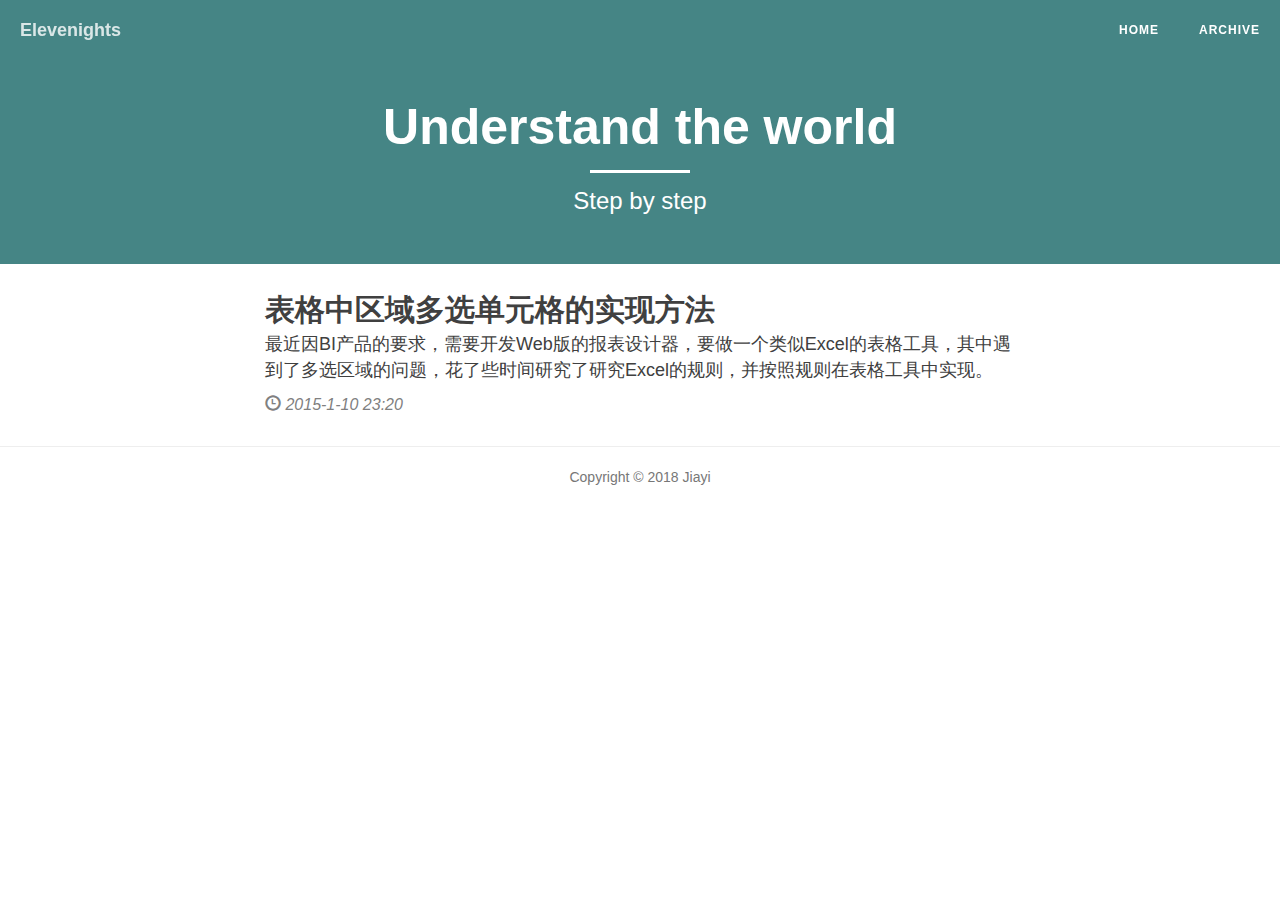
<file: index.html>
<!DOCTYPE html>
<html lang="en">

<head>

    <meta charset="utf-8">
    <meta http-equiv="X-UA-Compatible" content="IE=edge">
    <meta name="viewport" content="width=device-width, initial-scale=1">
    <meta name="description" content="JiaYi's Blog">
    <meta name="author" content="JiaYi">

    <title>Elevenights</title>

    <!-- Bootstrap Core CSS -->
    <link href="styles/bootstrap.min.css" rel="stylesheet">

    <!-- Custom CSS -->
    <link href="styles/custom.css" rel="stylesheet">

    <!-- HTML5 Shim and Respond.js IE8 support of HTML5 elements and media queries -->
    <!-- WARNING: Respond.js doesn't work if you view the page via file:// -->
    <!--[if lt IE 9]>
        <script src="https://oss.maxcdn.com/libs/html5shiv/3.7.0/html5shiv.js"></script>
        <script src="https://oss.maxcdn.com/libs/respond.js/1.4.2/respond.min.js"></script>
    <![endif]-->

</head>

<body>

    <!-- Navigation -->
    <nav class="navbar navbar-default navbar-custom navbar-fixed-top">
        <div class="container-fluid">
            <!-- Brand and toggle get grouped for better mobile display -->
            <div class="navbar-header page-scroll">
                <button type="button" class="navbar-toggle" id="collapse">
                    <span class="sr-only">Toggle navigation</span>
                    <span class="icon-bar"></span>
                    <span class="icon-bar"></span>
                    <span class="icon-bar"></span>
                </button>
                <a class="navbar-brand" href="/">Elevenights</a>
            </div>

            <!-- Collect the nav links, forms, and other content for toggling -->
            <div class="collapse navbar-collapse" id="navbar-collapse">
                <ul class="nav navbar-nav navbar-right">
                    <li>
                        <a href="/">Home</a>
                    </li>
                    <li>
                        <a href="/">Archive</a>
                    </li>
                </ul>
            </div>
            <!-- /.navbar-collapse -->
        </div>
        <!-- /.container -->
    </nav>

    <!-- Page Header -->
    <!-- Set your background image for this header on the line below. -->
    <header class="intro-header">
        <div class="container">
            <div class="row">
                <div class="col-lg-8 col-lg-offset-2 col-md-10 col-md-offset-1">
                    <div class="site-heading">
                        <h1>Understand the world</h1>
                        <hr class="small">
                        <span class="subheading">Step by step</span>
                    </div>
                </div>
            </div>
        </div>
    </header>

    <!-- Main Content -->
    <div class="container">
        <div class="row">
            <div class="col-lg-8 col-lg-offset-2 col-md-10 col-md-offset-1">
                <div class="post-preview">
                    <a href="/post/table-range-select">
                        <span class="post-title">
                            表格中区域多选单元格的实现方法
                        </span>
					</a>	
					<p class="post-subtitle">
						最近因BI产品的要求，需要开发Web版的报表设计器，要做一个类似Excel的表格工具，其中遇到了多选区域的问题，花了些时间研究了研究Excel的规则，并按照规则在表格工具中实现。
					</p>
                    <p class="post-meta"><span class="glyphicon glyphicon-time"></span> 2015-1-10 23:20</p>
                </div>
                <!--<ul class="pager">
                    <li class="next">
                        <a href="#">更多 &rarr;</a>
                    </li>
                </ul>-->
            </div>
        </div>
    </div>

    <hr>

    <!-- Footer -->
    <footer>
        <div class="container">
            <div class="row">
                <div class="col-lg-8 col-lg-offset-2 col-md-10 col-md-offset-1">
                    <p class="copyright text-muted">Copyright &copy; 2018 Jiayi </p>
                </div>
            </div>
        </div>
    </footer>
	
	<script src="scripts/toggle.js"></script>
</body>
</html>
</file>
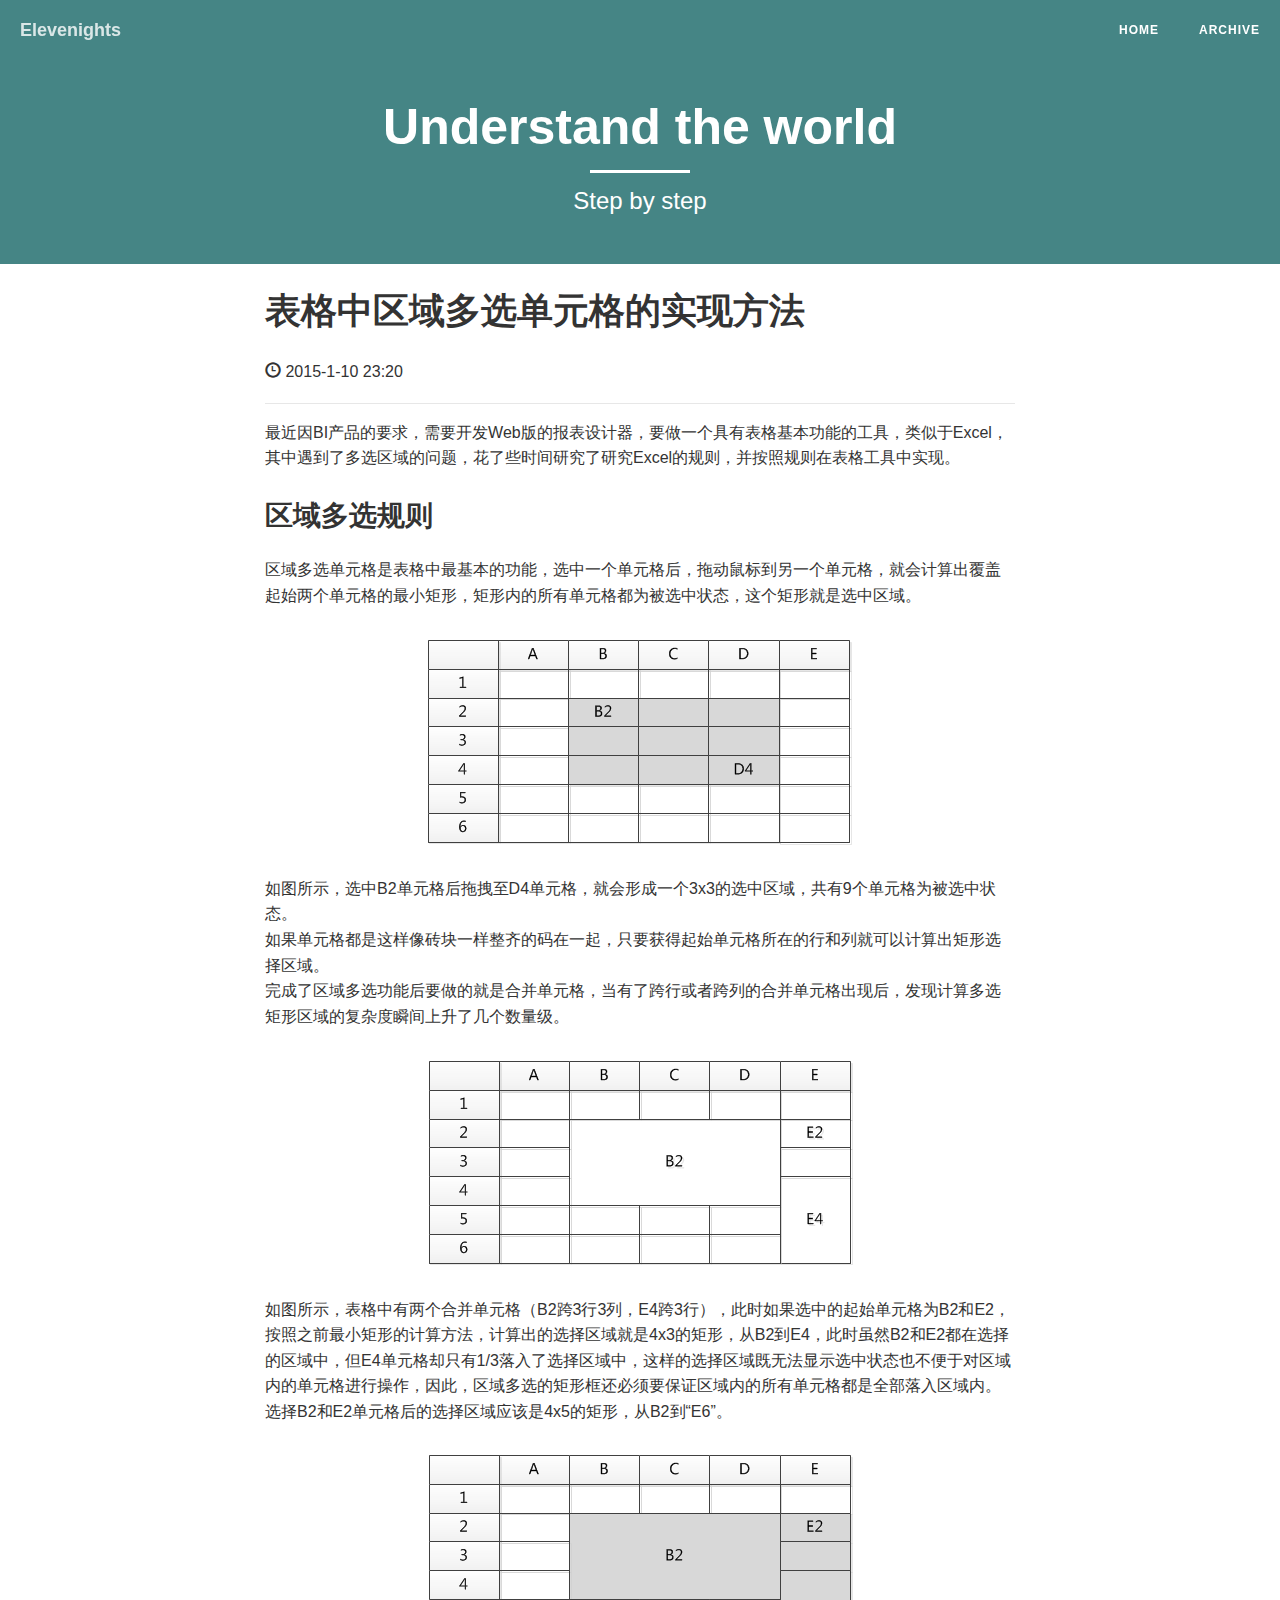
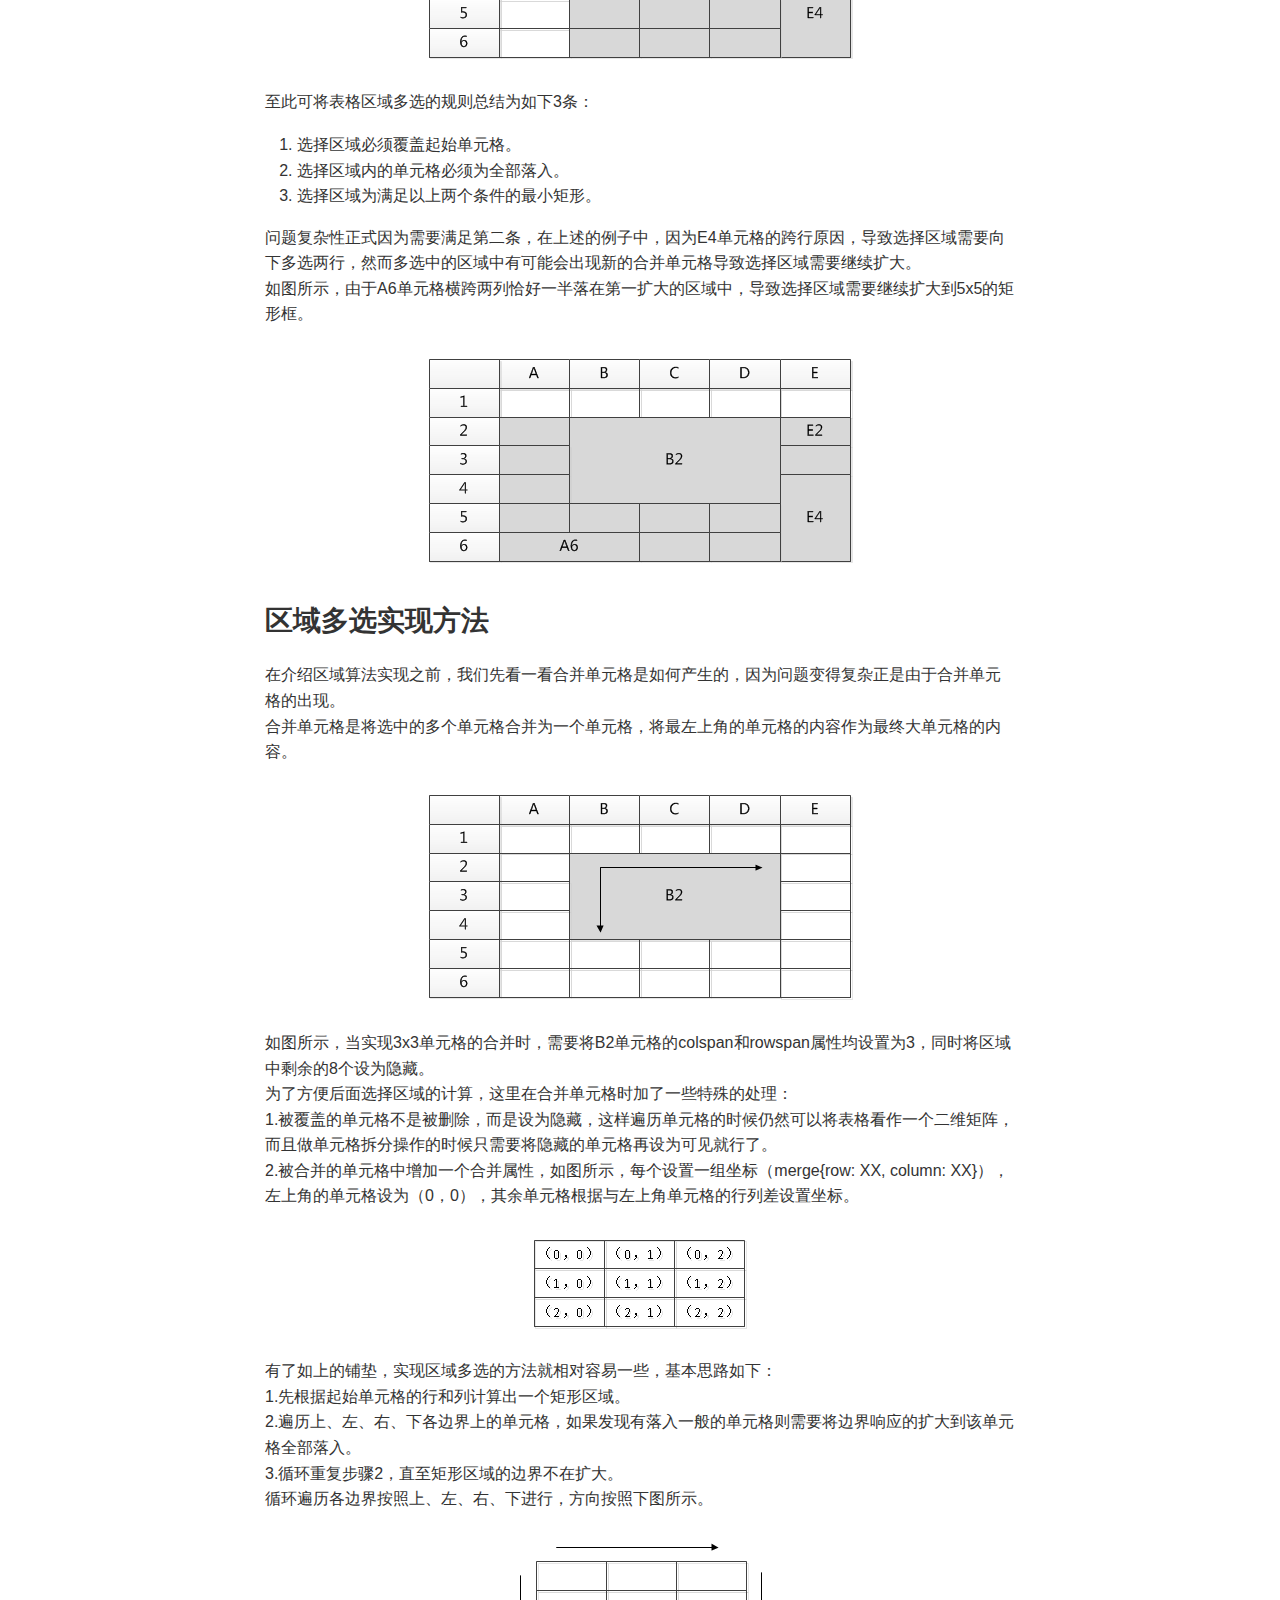
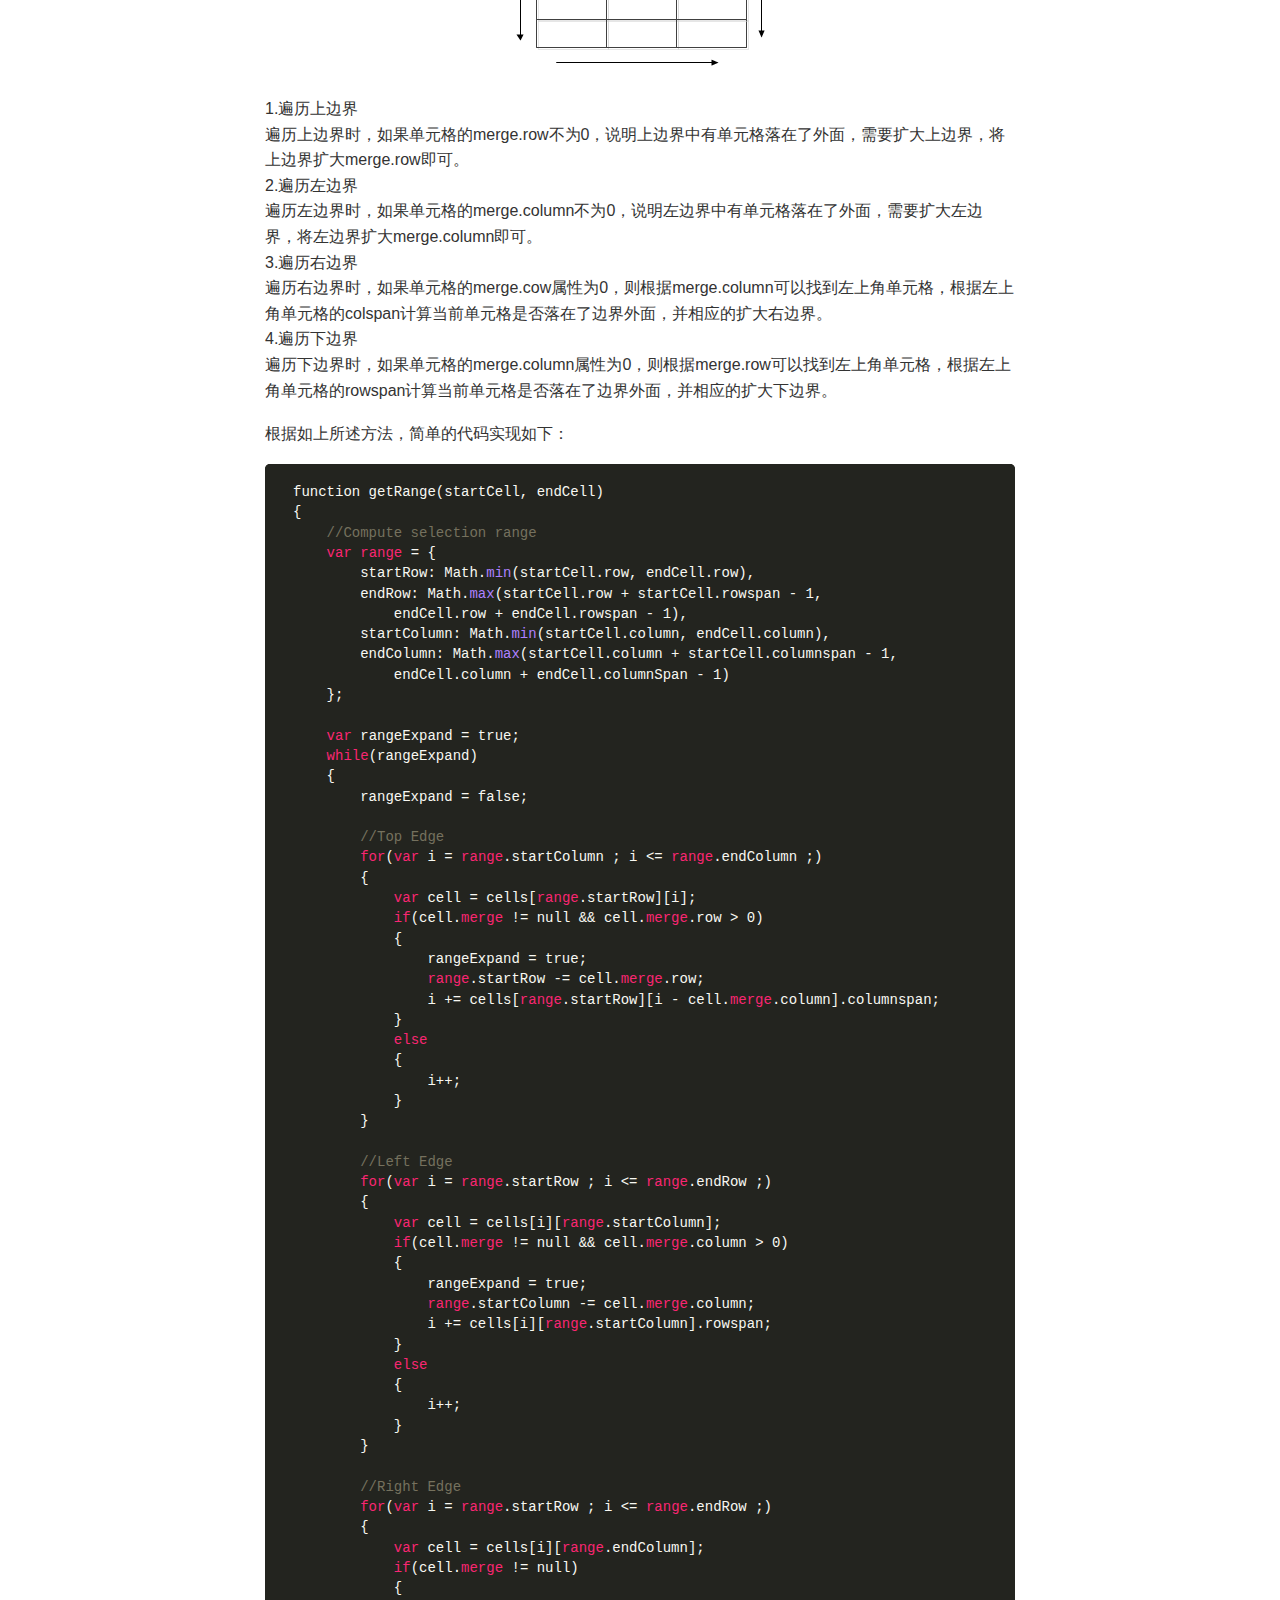
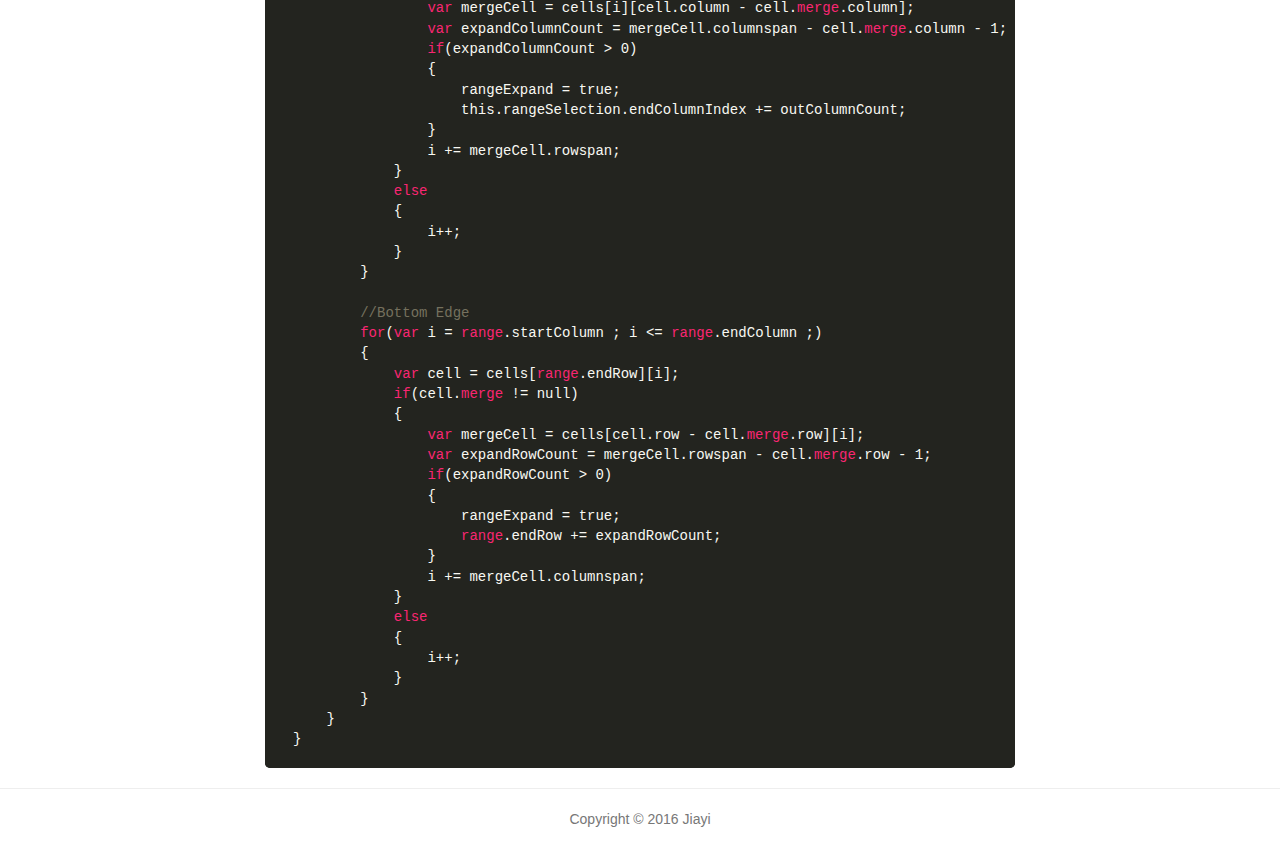
<file: post/table-range-select/index.html>
<!DOCTYPE html>
<html lang="en">

<head>

    <meta charset="utf-8">
    <meta http-equiv="X-UA-Compatible" content="IE=edge">
    <meta name="viewport" content="width=device-width, initial-scale=1">
    <meta name="description" content="Jiayi's blog">
    <meta name="author" content="Jiayi">

    <title>表格中区域多选单元格的实现方法 | Elevenights</title>

    <!-- Bootstrap Core CSS -->
    <link href="/styles/bootstrap.min.css" rel="stylesheet">

    <!-- Custom CSS -->
    <link href="/styles/custom.css" rel="stylesheet">

    <!-- Markdown CSS -->
	<link href="/styles/markdown.css" rel="stylesheet">
	
    <!-- HTML5 Shim and Respond.js IE8 support of HTML5 elements and media queries -->
    <!-- WARNING: Respond.js doesn't work if you view the page via file:// -->
    <!--[if lt IE 9]>
        <script src="https://oss.maxcdn.com/libs/html5shiv/3.7.0/html5shiv.js"></script>
        <script src="https://oss.maxcdn.com/libs/respond.js/1.4.2/respond.min.js"></script>
    <![endif]-->

</head>

<body>

    <!-- Navigation -->
    <nav class="navbar navbar-default navbar-custom navbar-fixed-top">
        <div class="container-fluid">
            <!-- Brand and toggle get grouped for better mobile display -->
            <div class="navbar-header page-scroll">
                <button type="button" class="navbar-toggle" id="collapse">
                    <span class="sr-only">Toggle navigation</span>
                    <span class="icon-bar"></span>
                    <span class="icon-bar"></span>
                    <span class="icon-bar"></span>
                </button>
                <a class="navbar-brand" href="/">Elevenights</a>
            </div>

            <!-- Collect the nav links, forms, and other content for toggling -->
            <div class="collapse navbar-collapse" id="navbar-collapse">
                <ul class="nav navbar-nav navbar-right">
                    <li>
                        <a href="/">Home</a>
                    </li>
                    <li>
                        <a href="/">Archive</a>
                    </li>
                </ul>
            </div>
            <!-- /.navbar-collapse -->
        </div>
        <!-- /.container -->
    </nav>

    <!-- Page Header -->
    <!-- Set your background image for this header on the line below. -->
    <header class="intro-header">
        <div class="container">
            <div class="row">
                <div class="col-lg-8 col-lg-offset-2 col-md-10 col-md-offset-1">
                    <div class="site-heading">
                        <h1>Understand the world</h1>
                        <hr class="small">
                        <span class="subheading">Step by step</span>
                    </div>
                </div>
            </div>
        </div>
    </header>

    <!-- Post Content -->
    <article>
        <div class="container">
            <div class="row">
                <div class="col-lg-8 col-lg-offset-2 col-md-10 col-md-offset-1">
					<div class="markdown-body">
						<h1 id="表格中区域多选单元格的实现方法">表格中区域多选单元格的实现方法</h1>
						<p class="post-meta"><span class="glyphicon glyphicon-time"></span> 2015-1-10 23:20</p>
						<hr>

						<p>最近因BI产品的要求，需要开发Web版的报表设计器，要做一个具有表格基本功能的工具，类似于Excel，其中遇到了多选区域的问题，花了些时间研究了研究Excel的规则，并按照规则在表格工具中实现。</p>

						<h2 id="区域多选规则">区域多选规则</h2>

						<p>区域多选单元格是表格中最基本的功能，选中一个单元格后，拖动鼠标到另一个单元格，就会计算出覆盖起始两个单元格的最小矩形，矩形内的所有单元格都为被选中状态，这个矩形就是选中区域。 <br>
						</p><center><img longdesc="./range-select.png" alt="range-select" title="" type="image/png" src="[data-uri]" class=""></center><p></p>

						<p>如图所示，选中B2单元格后拖拽至D4单元格，就会形成一个3x3的选中区域，共有9个单元格为被选中状态。 <br>
						如果单元格都是这样像砖块一样整齐的码在一起，只要获得起始单元格所在的行和列就可以计算出矩形选择区域。 <br>
						完成了区域多选功能后要做的就是合并单元格，当有了跨行或者跨列的合并单元格出现后，发现计算多选矩形区域的复杂度瞬间上升了几个数量级。 <br>
						</p><center><img longdesc="./merge-cell.png" alt="merge-cell" title="" type="image/png" src="[data-uri]" class=""></center><p></p>

						<p>如图所示，表格中有两个合并单元格（B2跨3行3列，E4跨3行），此时如果选中的起始单元格为B2和E2，按照之前最小矩形的计算方法，计算出的选择区域就是4x3的矩形，从B2到E4，此时虽然B2和E2都在选择的区域中，但E4单元格却只有1/3落入了选择区域中，这样的选择区域既无法显示选中状态也不便于对区域内的单元格进行操作，因此，区域多选的矩形框还必须要保证区域内的所有单元格都是全部落入区域内。 <br>
						选择B2和E2单元格后的选择区域应该是4x5的矩形，从B2到“E6”。 <br>
						</p><center><img longdesc="./marge-select.png" alt="marge-select" title="" type="image/png" src="[data-uri]" class=""></center><p></p>

						<p>至此可将表格区域多选的规则总结为如下3条：</p>

						<ol><li rel="1">选择区域必须覆盖起始单元格。</li>
						<li rel="2">选择区域内的单元格必须为全部落入。</li>
						<li rel="3">选择区域为满足以上两个条件的最小矩形。</li>
						</ol>

						<p>问题复杂性正式因为需要满足第二条，在上述的例子中，因为E4单元格的跨行原因，导致选择区域需要向下多选两行，然而多选中的区域中有可能会出现新的合并单元格导致选择区域需要继续扩大。 <br>
						如图所示，由于A6单元格横跨两列恰好一半落在第一扩大的区域中，导致选择区域需要继续扩大到5x5的矩形框。</p>

						<p></p><center><img longdesc="./marge-select2.png" alt="marge-select2" title="" type="image/png" src="[data-uri]" class=""></center><p></p>

						<h2 id="区域多选实现方法">区域多选实现方法</h2>

						<p>在介绍区域算法实现之前，我们先看一看合并单元格是如何产生的，因为问题变得复杂正是由于合并单元格的出现。 <br>
						合并单元格是将选中的多个单元格合并为一个单元格，将最左上角的单元格的内容作为最终大单元格的内容。 <br>
						</p><center><img longdesc="./marge-create.png" alt="marge-create" title="" type="image/png" src="[data-uri]" class=""></center><p></p>

						<p>如图所示，当实现3x3单元格的合并时，需要将B2单元格的colspan和rowspan属性均设置为3，同时将区域中剩余的8个设为隐藏。 <br>
						为了方便后面选择区域的计算，这里在合并单元格时加了一些特殊的处理： <br>
						1.被覆盖的单元格不是被删除，而是设为隐藏，这样遍历单元格的时候仍然可以将表格看作一个二维矩阵，而且做单元格拆分操作的时候只需要将隐藏的单元格再设为可见就行了。 <br>
						2.被合并的单元格中增加一个合并属性，如图所示，每个设置一组坐标（merge{row: XX, column: XX}），左上角的单元格设为（0，0），其余单元格根据与左上角单元格的行列差设置坐标。 <br>
						</p><center><img longdesc="./coordinate.png" alt="coordinate" title="" type="image/png" src="[data-uri]" class=""></center><p></p>

						<p>有了如上的铺垫，实现区域多选的方法就相对容易一些，基本思路如下： <br>
						1.先根据起始单元格的行和列计算出一个矩形区域。 <br>
						2.遍历上、左、右、下各边界上的单元格，如果发现有落入一般的单元格则需要将边界响应的扩大到该单元格全部落入。 <br>
						3.循环重复步骤2，直至矩形区域的边界不在扩大。 <br>
						循环遍历各边界按照上、左、右、下进行，方向按照下图所示。 <br>
						</p><center><img longdesc="./direction.png" alt="direction" title="" type="image/png" src="[data-uri]" class=""></center><p></p>

						<p>1.遍历上边界 <br>
						遍历上边界时，如果单元格的merge.row不为0，说明上边界中有单元格落在了外面，需要扩大上边界，将上边界扩大merge.row即可。 <br>
						2.遍历左边界 <br>
						遍历左边界时，如果单元格的merge.column不为0，说明左边界中有单元格落在了外面，需要扩大左边界，将左边界扩大merge.column即可。 <br>
						3.遍历右边界 <br>
						遍历右边界时，如果单元格的merge.cow属性为0，则根据merge.column可以找到左上角单元格，根据左上角单元格的colspan计算当前单元格是否落在了边界外面，并相应的扩大右边界。 <br>
						4.遍历下边界 <br>
						遍历下边界时，如果单元格的merge.column属性为0，则根据merge.row可以找到左上角单元格，根据左上角单元格的rowspan计算当前单元格是否落在了边界外面，并相应的扩大下边界。</p>

						<p>根据如上所述方法，简单的代码实现如下：</p>

						<pre class="prettyprint hljs-dark"><code class="hljs stata">function getRange(startCell, endCell)<br>{<br>    <span class="hljs-comment">//Compute selection range</span><br>    <span class="hljs-keyword">var</span> <span class="hljs-keyword">range</span> = {<br>        startRow: Math.<span class="hljs-literal">min</span>(startCell.row, endCell.row),<br>        endRow: Math.<span class="hljs-literal">max</span>(startCell.row + startCell.rowspan - 1, <br>            endCell.row + endCell.rowspan - 1),<br>        startColumn: Math.<span class="hljs-literal">min</span>(startCell.column, endCell.column), <br>        endColumn: Math.<span class="hljs-literal">max</span>(startCell.column + startCell.columnspan - 1, <br>            endCell.column + endCell.columnSpan - 1)<br>    };<br><br>    <span class="hljs-keyword">var</span> rangeExpand = true;<br>    <span class="hljs-keyword">while</span>(rangeExpand)<br>    {<br>        rangeExpand = false;<br><br>        <span class="hljs-comment">//Top Edge</span><br>        <span class="hljs-keyword">for</span>(<span class="hljs-keyword">var</span> i = <span class="hljs-keyword">range</span>.startColumn ; i &lt;= <span class="hljs-keyword">range</span>.endColumn ;)<br>        {<br>            <span class="hljs-keyword">var</span> cell = cells[<span class="hljs-keyword">range</span>.startRow][i];<br>            <span class="hljs-keyword">if</span>(cell.<span class="hljs-keyword">merge</span> != null &amp;&amp; cell.<span class="hljs-keyword">merge</span>.row &gt; 0)<br>            {<br>                rangeExpand = true;<br>                <span class="hljs-keyword">range</span>.startRow -= cell.<span class="hljs-keyword">merge</span>.row;<br>                i += cells[<span class="hljs-keyword">range</span>.startRow][i - cell.<span class="hljs-keyword">merge</span>.column].columnspan;<br>            }<br>            <span class="hljs-keyword">else</span><br>            {<br>                i++;<br>            }<br>        }<br><br>        <span class="hljs-comment">//Left Edge</span><br>        <span class="hljs-keyword">for</span>(<span class="hljs-keyword">var</span> i = <span class="hljs-keyword">range</span>.startRow ; i &lt;= <span class="hljs-keyword">range</span>.endRow ;)<br>        {<br>            <span class="hljs-keyword">var</span> cell = cells[i][<span class="hljs-keyword">range</span>.startColumn];<br>            <span class="hljs-keyword">if</span>(cell.<span class="hljs-keyword">merge</span> != null &amp;&amp; cell.<span class="hljs-keyword">merge</span>.column &gt; 0)<br>            {<br>                rangeExpand = true;<br>                <span class="hljs-keyword">range</span>.startColumn -= cell.<span class="hljs-keyword">merge</span>.column;<br>                i += cells[i][<span class="hljs-keyword">range</span>.startColumn].rowspan;<br>            }<br>            <span class="hljs-keyword">else</span><br>            {<br>                i++;<br>            }<br>        }<br><br>        <span class="hljs-comment">//Right Edge</span><br>        <span class="hljs-keyword">for</span>(<span class="hljs-keyword">var</span> i = <span class="hljs-keyword">range</span>.startRow ; i &lt;= <span class="hljs-keyword">range</span>.endRow ;)<br>        {<br>            <span class="hljs-keyword">var</span> cell = cells[i][<span class="hljs-keyword">range</span>.endColumn];<br>            <span class="hljs-keyword">if</span>(cell.<span class="hljs-keyword">merge</span> != null)<br>            {<br>                <span class="hljs-keyword">var</span> mergeCell = cells[i][cell.column - cell.<span class="hljs-keyword">merge</span>.column];<br>                <span class="hljs-keyword">var</span> expandColumnCount = mergeCell.columnspan - cell.<span class="hljs-keyword">merge</span>.column - 1;<br>                <span class="hljs-keyword">if</span>(expandColumnCount &gt; 0)<br>                {<br>                    rangeExpand = true;<br>                    this.rangeSelection.endColumnIndex += outColumnCount;<br>                }<br>                i += mergeCell.rowspan;<br>            }<br>            <span class="hljs-keyword">else</span><br>            {<br>                i++;<br>            }<br>        }<br><br>        <span class="hljs-comment">//Bottom Edge</span><br>        <span class="hljs-keyword">for</span>(<span class="hljs-keyword">var</span> i = <span class="hljs-keyword">range</span>.startColumn ; i &lt;= <span class="hljs-keyword">range</span>.endColumn ;)<br>        {<br>            <span class="hljs-keyword">var</span> cell = cells[<span class="hljs-keyword">range</span>.endRow][i];<br>            <span class="hljs-keyword">if</span>(cell.<span class="hljs-keyword">merge</span> != null)<br>            {<br>                <span class="hljs-keyword">var</span> mergeCell = cells[cell.row - cell.<span class="hljs-keyword">merge</span>.row][i];<br>                <span class="hljs-keyword">var</span> expandRowCount = mergeCell.rowspan - cell.<span class="hljs-keyword">merge</span>.row - 1;<br>                <span class="hljs-keyword">if</span>(expandRowCount &gt; 0)<br>                {<br>                    rangeExpand = true;<br>                    <span class="hljs-keyword">range</span>.endRow += expandRowCount;<br>                }<br>                i += mergeCell.columnspan;<br>            }<br>            <span class="hljs-keyword">else</span><br>            {<br>                i++;<br>            }<br>        }<br>    }<br>}<br></code></pre>
					</div>
				</div>
            </div>
        </div>
    </article>

    <hr>

    <!-- Footer -->
    <footer>
        <div class="container">
            <div class="row">
                <div class="col-lg-8 col-lg-offset-2 col-md-10 col-md-offset-1">
                    <p class="copyright text-muted">Copyright &copy; 2016 Jiayi </p>
                </div>
            </div>
        </div>
    </footer>
	
	<script src="/scripts/toggle.js"></script>

</body>

</html>
</file>
<file: styles/markdown.css>
@font-face {
  font-family: octicons-link;
  src: url([data-uri]) format('woff');
}

.markdown-body {
  -webkit-text-size-adjust: 100%;
  text-size-adjust: 100%;
  color: #333;
  font-family: "Helvetica Neue", "Helvetica", "Microsoft YaHei", "WenQuanYi Micro Hei", Arial, sans-serif;
  font-size: 16px;
  line-height: 1.6;
  word-wrap: break-word;
}

.markdown-body a {
  background-color: transparent;
}

.markdown-body a:active,
.markdown-body a:hover {
  outline: 0;
}

.markdown-body strong {
  font-weight: bold;
}

.markdown-body h1 {
  font-size: 2em;
  margin: 0.67em 0;
}

.markdown-body img {
  border: 0;
}

.markdown-body hr {
  box-sizing: content-box;
  height: 0;
}

.markdown-body pre {
  overflow: auto;
}

.markdown-body code,
.markdown-body kbd,
.markdown-body pre {
  font-family: monospace, monospace;
  font-size: 1em;
}

.markdown-body input {
  color: inherit;
  font: inherit;
  margin: 0;
}

.markdown-body html input[disabled] {
  cursor: default;
}

.markdown-body input {
  line-height: normal;
}

.markdown-body input[type="checkbox"] {
  box-sizing: border-box;
  padding: 0;
}

.markdown-body table {
  border-collapse: collapse;
  border-spacing: 0;
}

.markdown-body td,
.markdown-body th {
  padding: 0;
}

.markdown-body * {
  box-sizing: border-box;
}

.markdown-body input {
  font: 13px / 1.4 "Helvetica Neue", "Helvetica", "Microsoft YaHei", "WenQuanYi Micro Hei", Arial, sans-serif;
}

.markdown-body a {
  color: #4078c0;
  text-decoration: none;
}

.markdown-body a:hover,
.markdown-body a:active {
  text-decoration: underline;
}

.markdown-body hr {
  height: 0;
  margin: 15px 0;
  overflow: hidden;
  background: transparent;
  border: 0;
  border-bottom: 1px solid #ddd;
}

.markdown-body hr:before {
  display: table;
  content: "";
}

.markdown-body hr:after {
  display: table;
  clear: both;
  content: "";
}

.markdown-body h1,
.markdown-body h2,
.markdown-body h3,
.markdown-body h4,
.markdown-body h5,
.markdown-body h6 {
  margin-top: 15px;
  margin-bottom: 15px;
  line-height: 1.1;
}

.markdown-body h1 {
  font-size: 30px;
}

.markdown-body h2 {
  font-size: 21px;
}

.markdown-body h3 {
  font-size: 16px;
}

.markdown-body h4 {
  font-size: 14px;
}

.markdown-body h5 {
  font-size: 12px;
}

.markdown-body h6 {
  font-size: 11px;
}

.markdown-body blockquote {
  margin: 0;
}

.markdown-body ul,
.markdown-body ol {
  padding: 0;
  margin-top: 0;
  margin-bottom: 0;
}

.markdown-body ol ol,
.markdown-body ul ol {
  list-style-type: lower-roman;
}

.markdown-body ul ul ol,
.markdown-body ul ol ol,
.markdown-body ol ul ol,
.markdown-body ol ol ol {
  list-style-type: lower-alpha;
}

.markdown-body dd {
  margin-left: 0;
}

.markdown-body code {
  font-family: Consolas, "Liberation Mono", Menlo, Courier, monospace;
  font-size: 12px;
}

.markdown-body pre {
  margin-top: 0;
  margin-bottom: 0;
  font: 12px Consolas, "Liberation Mono", Menlo, Courier, monospace;
}

.markdown-body .select::-ms-expand {
  opacity: 0;
}

.markdown-body .octicon {
  font: normal normal normal 16px/1 octicons-link;
  display: inline-block;
  text-decoration: none;
  text-rendering: auto;
  -webkit-font-smoothing: antialiased;
  -moz-osx-font-smoothing: grayscale;
  -webkit-user-select: none;
  -moz-user-select: none;
  -ms-user-select: none;
  user-select: none;
}

.markdown-body .octicon-link:before {
  content: '\f05c';
}

.markdown-body:before {
  display: table;
  content: "";
}

.markdown-body:after {
  display: table;
  clear: both;
  content: "";
}

.markdown-body>*:first-child {
  margin-top: 0 !important;
}

.markdown-body>*:last-child {
  margin-bottom: 0 !important;
}

.markdown-body a:not([href]) {
  color: inherit;
  text-decoration: none;
}

.markdown-body .anchor {
  display: inline-block;
  padding-right: 2px;
  margin-left: -18px;
}

.markdown-body .anchor:focus {
  outline: none;
}

.markdown-body h1,
.markdown-body h2,
.markdown-body h3,
.markdown-body h4,
.markdown-body h5,
.markdown-body h6 {
  margin-top: 1em;
  margin-bottom: 16px;
  font-weight: bold;
  line-height: 1.4;
}

.markdown-body h1 .octicon-link,
.markdown-body h2 .octicon-link,
.markdown-body h3 .octicon-link,
.markdown-body h4 .octicon-link,
.markdown-body h5 .octicon-link,
.markdown-body h6 .octicon-link {
  color: #000;
  vertical-align: middle;
  visibility: hidden;
}

.markdown-body h1:hover .anchor,
.markdown-body h2:hover .anchor,
.markdown-body h3:hover .anchor,
.markdown-body h4:hover .anchor,
.markdown-body h5:hover .anchor,
.markdown-body h6:hover .anchor {
  text-decoration: none;
}

.markdown-body h1:hover .anchor .octicon-link,
.markdown-body h2:hover .anchor .octicon-link,
.markdown-body h3:hover .anchor .octicon-link,
.markdown-body h4:hover .anchor .octicon-link,
.markdown-body h5:hover .anchor .octicon-link,
.markdown-body h6:hover .anchor .octicon-link {
  visibility: visible;
}

.markdown-body h1 {
  padding-bottom: 0.3em;
  font-size: 2.25em;
  line-height: 1.2;
}

.markdown-body h1 .anchor {
  line-height: 1;
}

.markdown-body h2 {
  padding-bottom: 0.3em;
  font-size: 1.75em;
  line-height: 1.225;
}

.markdown-body h2 .anchor {
  line-height: 1;
}

.markdown-body h3 {
  font-size: 1.5em;
  line-height: 1.43;
}

.markdown-body h3 .anchor {
  line-height: 1.2;
}

.markdown-body h4 {
  font-size: 1.25em;
}

.markdown-body h4 .anchor {
  line-height: 1.2;
}

.markdown-body h5 {
  font-size: 1em;
}

.markdown-body h5 .anchor {
  line-height: 1.1;
}

.markdown-body h6 {
  font-size: 1em;
  color: #777;
}

.markdown-body h6 .anchor {
  line-height: 1.1;
}

.markdown-body p,
.markdown-body blockquote,
.markdown-body ul,
.markdown-body ol,
.markdown-body dl,
.markdown-body table,
.markdown-body pre {
  margin-top: 0;
  margin-bottom: 16px;
}

.markdown-body hr {
  height: 1px;
  padding: 0;
  margin: 16px 0;
  background-color: #e7e7e7;
  border: 0 none;
}

.markdown-body ul,
.markdown-body ol {
  padding-left: 2em;
}

.markdown-body ul ul,
.markdown-body ul ol,
.markdown-body ol ol,
.markdown-body ol ul {
  margin-top: 0;
  margin-bottom: 0;
}

.markdown-body li>p {
  margin-top: 16px;
}

.markdown-body dl {
  padding: 0;
}

.markdown-body dl dt {
  padding: 0;
  margin-top: 16px;
  font-size: 1em;
  font-style: italic;
  font-weight: bold;
}

.markdown-body dl dd {
  padding: 0 16px;
  margin-bottom: 16px;
}

.markdown-body blockquote {
  padding: 0 15px;
  color: #777;
  border-left: 4px solid #ddd;
}

.markdown-body blockquote>:first-child {
  margin-top: 0;
}

.markdown-body blockquote>:last-child {
  margin-bottom: 0;
}

.markdown-body table {
  display: block;
  width: 100%;
  overflow: auto;
  word-break: normal;
  word-break: keep-all;
}

.markdown-body table th {
  font-weight: bold;
}

.markdown-body table th,
.markdown-body table td {
  padding: 6px 13px;
  border: 1px solid #ddd;
}

.markdown-body table tr {
  background-color: #fff;
  border-top: 1px solid #ccc;
}

.markdown-body table tr:nth-child(2n) {
  background-color: #f8f8f8;
}

.markdown-body img {
  max-width: 100%;
  box-sizing: content-box;
  background-color: #fff;
}

.markdown-body code {
  padding: 0;
  padding-top: 0.2em;
  padding-bottom: 0.2em;
  margin: 0;
  font-size: 85%;
  background-color: rgba(0,0,0,0.04);
  border-radius: 3px;
}

.markdown-body code:before,
.markdown-body code:after {
  letter-spacing: -0.2em;
  content: "\00a0";
}

.markdown-body pre>code {
  padding: 0;
  margin: 0;
  font-size: 100%;
  word-break: normal;
  white-space: pre;
  background: transparent;
  border: 0;
}

.markdown-body .highlight {
  margin-bottom: 16px;
}

.markdown-body .highlight pre,
.markdown-body pre {
  padding: 16px;
  overflow: auto;
  font-size: 85%;
  line-height: 1.45;
  background-color: #f7f7f7;
  border-radius: 3px;
}

.markdown-body .highlight pre {
  margin-bottom: 0;
  word-break: normal;
}

.markdown-body pre {
  word-wrap: normal;
}

.markdown-body pre code {
  display: inline;
  max-width: initial;
  padding: 0;
  margin: 0;
  overflow: initial;
  line-height: inherit;
  word-wrap: normal;
  background-color: transparent;
  border: 0;
}

.markdown-body pre code:before,
.markdown-body pre code:after {
  content: normal;
}

.markdown-body kbd {
  display: inline-block;
  padding: 3px 5px;
  font-size: 11px;
  line-height: 10px;
  color: #555;
  vertical-align: middle;
  background-color: #fcfcfc;
  border: solid 1px #ccc;
  border-bottom-color: #bbb;
  border-radius: 3px;
  box-shadow: inset 0 -1px 0 #bbb;
}

.markdown-body .pl-c {
  color: #969896;
}

.markdown-body .pl-c1,
.markdown-body .pl-s .pl-v {
  color: #0086b3;
}

.markdown-body .pl-e,
.markdown-body .pl-en {
  color: #795da3;
}

.markdown-body .pl-s .pl-s1,
.markdown-body .pl-smi {
  color: #333;
}

.markdown-body .pl-ent {
  color: #63a35c;
}

.markdown-body .pl-k {
  color: #a71d5d;
}

.markdown-body .pl-pds,
.markdown-body .pl-s,
.markdown-body .pl-s .pl-pse .pl-s1,
.markdown-body .pl-sr,
.markdown-body .pl-sr .pl-cce,
.markdown-body .pl-sr .pl-sra,
.markdown-body .pl-sr .pl-sre {
  color: #183691;
}

.markdown-body .pl-v {
  color: #ed6a43;
}

.markdown-body .pl-id {
  color: #b52a1d;
}

.markdown-body .pl-ii {
  background-color: #b52a1d;
  color: #f8f8f8;
}

.markdown-body .pl-sr .pl-cce {
  color: #63a35c;
  font-weight: bold;
}

.markdown-body .pl-ml {
  color: #693a17;
}

.markdown-body .pl-mh,
.markdown-body .pl-mh .pl-en,
.markdown-body .pl-ms {
  color: #1d3e81;
  font-weight: bold;
}

.markdown-body .pl-mq {
  color: #008080;
}

.markdown-body .pl-mi {
  color: #333;
  font-style: italic;
}

.markdown-body .pl-mb {
  color: #333;
  font-weight: bold;
}

.markdown-body .pl-md {
  background-color: #ffecec;
  color: #bd2c00;
}

.markdown-body .pl-mi1 {
  background-color: #eaffea;
  color: #55a532;
}

.markdown-body .pl-mdr {
  color: #795da3;
  font-weight: bold;
}

.markdown-body .pl-mo {
  color: #1d3e81;
}

.markdown-body kbd {
  display: inline-block;
  padding: 3px 5px;
  font: 11px Consolas, "Liberation Mono", Menlo, Courier, monospace;
  line-height: 10px;
  color: #555;
  vertical-align: middle;
  background-color: #fcfcfc;
  border: solid 1px #ccc;
  border-bottom-color: #bbb;
  border-radius: 3px;
  box-shadow: inset 0 -1px 0 #bbb;
}

.markdown-body .task-list-item {
  list-style-type: none;
}

.markdown-body .task-list-item+.task-list-item {
  margin-top: 3px;
}

.markdown-body .task-list-item input {
  margin: 0 0.35em 0.25em -1.6em;
  vertical-align: middle;
}

.markdown-body :checked+.radio-label {
  z-index: 1;
  position: relative;
  border-color: #4078c0;
}

.markdown-body .post-time {
  color: #808080;
  font-size: 16px;
  font-style: italic;
  margin-top: 0;
}

.markdown-body .hljs-dark {
	background:#23241f
}
.markdown-body .hljs-dark .hljs {
	display:block;
	padding:.5em;
	background:#23241f
}
.markdown-body .hljs-dark .hljs,.hljs-dark .hljs-tag,.hljs-dark .css .hljs-rules,.hljs-dark .css .hljs-value,.hljs-dark .css .hljs-function .hljs-preprocessor,.hljs-dark .hljs-pragma {
	color:#f8f8f2
}
.markdown-body .hljs-dark .hljs-strongemphasis,.hljs-dark .hljs-strong,.hljs-dark .hljs-emphasis {
	color:#a8a8a2
}
.markdown-body .hljs-dark .hljs-bullet,.hljs-dark .hljs-blockquote,.hljs-dark .hljs-horizontal_rule,.hljs-dark .hljs-number,.hljs-dark .hljs-regexp,.hljs-dark .alias .hljs-keyword,.hljs-dark .hljs-literal,.hljs-dark .hljs-hexcolor {
	color:#ae81ff
}
.markdown-body .hljs-dark .hljs-tag .hljs-value,.hljs-dark .hljs-code,.hljs-dark .hljs-title,.hljs-dark .css .hljs-class,.hljs-dark .hljs-class .hljs-title:last-child {
	color:#a6e22e
}
.markdown-body .hljs-dark .hljs-link_url {
	font-size:80%
}
.markdown-body .hljs-dark .hljs-strong,.hljs-dark .hljs-strongemphasis {
	font-weight:bold
}
.markdown-body .hljs-dark .hljs-emphasis,.hljs-dark .hljs-strongemphasis,.hljs-dark .hljs-class .hljs-title:last-child {
	font-style:italic
}
.markdown-body .hljs-dark .hljs-keyword,.hljs-dark .hljs-function,.hljs-dark .hljs-change,.hljs-dark .hljs-winutils,.hljs-dark .hljs-flow,.hljs-dark .lisp .hljs-title,.hljs-dark .clojure .hljs-built_in,.hljs-dark .nginx .hljs-title,.hljs-dark .tex .hljs-special,.hljs-dark .hljs-header,.hljs-dark .hljs-attribute,.hljs-dark .hljs-symbol,.hljs-dark .hljs-symbol .hljs-string,.hljs-dark .hljs-tag .hljs-title,.hljs-dark .hljs-value,.hljs-dark .alias .hljs-keyword:first-child,.hljs-dark .css .hljs-tag,.hljs-dark .css .unit,.hljs-dark .css .hljs-important {
	color:#f92672
}
.markdown-body .hljs-dark .hljs-function .hljs-keyword,.hljs-dark .hljs-class .hljs-keyword:first-child,.hljs-dark .hljs-constant,.hljs-dark .css .hljs-attribute {
	color:#66d9ef
}
.markdown-body .hljs-dark .hljs-variable,.hljs-dark .hljs-params,.hljs-dark .hljs-class .hljs-title {
	color:#f8f8f2
}
.markdown-body .hljs-dark .hljs-string,.hljs-dark .css .hljs-id,.hljs-dark .hljs-subst,.hljs-dark .haskell .hljs-type,.hljs-dark .ruby .hljs-class .hljs-parent,.hljs-dark .hljs-built_in,.hljs-dark .sql .hljs-aggregate,.hljs-dark .django .hljs-template_tag,.hljs-dark .django .hljs-variable,.hljs-dark .smalltalk .hljs-class,.hljs-dark .django .hljs-filter .hljs-argument,.hljs-dark .smalltalk .hljs-localvars,.hljs-dark .smalltalk .hljs-array,.hljs-dark .hljs-attr_selector,.hljs-dark .hljs-pseudo,.hljs-dark .hljs-addition,.hljs-dark .hljs-stream,.hljs-dark .hljs-envvar,.hljs-dark .apache .hljs-tag,.hljs-dark .apache .hljs-cbracket,.hljs-dark .tex .hljs-command,.hljs-dark .hljs-prompt,.hljs-dark .hljs-link_label,.hljs-dark .hljs-link_url {
	color:#e6db74
}
.markdown-body .hljs-dark .hljs-comment,.hljs-dark .hljs-javadoc,.hljs-dark .java .hljs-annotation,.hljs-dark .python .hljs-decorator,.hljs-dark .hljs-template_comment,.hljs-dark .hljs-pi,.hljs-dark .hljs-doctype,.hljs-dark .hljs-deletion,.hljs-dark .hljs-shebang,.hljs-dark .apache .hljs-sqbracket,.hljs-dark .tex .hljs-formula {
	color:#75715e
}
.markdown-body  .hljs-dark .coffeescript .javascript,.hljs-dark .javascript .xml,.hljs-dark .tex .hljs-formula,.hljs-dark .xml .javascript,.hljs-dark .xml .vbscript,.hljs-dark .xml .css,.hljs-dark .xml .hljs-cdata,.hljs-dark .xml .php,.hljs-dark .php .xml {
	opacity:.5
}
.markdown-body code {
	color:#c7254e;
	background-color:#f9f2f4;
	border-radius:4px
}

.markdown-body code,kbd,pre,samp {
	font-family:"Source Code Pro",monospace
}
.markdown-body code {
	padding:2px 4px;
	font-size:90%;
	color:#2c3f51;
	background-color:rgba(102,128,153,0.075);
	white-space:nowrap;
	border-radius:4px
}
.markdown-body pre {
	display:block;
	padding:10px;
	margin:0 0 10.5px;
	font-size:14px;
	line-height:1.45;
	word-break:break-all;
	word-wrap:break-word;
	overflow:auto;
	color:#333;
	background-color:rgba(102,128,153,0.05);
	border:1px solid rgba(102,128,153,0.075);
	border-radius:4px
}
.markdown-body pre code {
	padding:0;
	font-size:inherit;
	color:inherit;
	background-color:transparent;
	border-radius:0
}
.markdown-body .pre-scrollable {
	max-height:340px;
	overflow-y:scroll
}
.markdown-body pre.prettyprint {
	padding:0;
	border:0
}
.markdown-body ol.linenums {
	margin-top:0;
	margin-bottom:0
}

pre {
	word-break:break-word
}
.markdown-body p,pre,pre.prettyprint,blockquote {
	margin:0 0 1.1em
}
.markdown-body code,pre {
	font-family:"Source Code Pro",monospace;
	font-size:.9em
}
.markdown-body code {
	white-space:normal
}
.markdown-body pre,pre.prettyprint {
	text-align:start;
	border:0;
	border-radius:5px;
	word-break:break-all
}
.markdown-body pre code,pre.prettyprint code {
	padding:1.3em 2em !important
}
</file>
<file: styles/custom.css>
/*!
 * Clean Blog v1.0.0 (http://startbootstrap.com)
 * Copyright 2014 Start Bootstrap
 * Licensed under Apache 2.0 (https://github.com/IronSummitMedia/startbootstrap/blob/gh-pages/LICENSE)
 */

body {
  font-family: "Helvetica Neue", "Helvetica", "Microsoft YaHei", "WenQuanYi Micro Hei", Arial, sans-serif;
  font-size: 20px;
  color: #404040;
}
blockquote {
  color: #808080;
  font-style: italic;
}
hr.small {
  max-width: 100px;
  margin: 15px auto;
  border-width: 3px;
  border-color: white;
}
.navbar-custom {
  position: absolute;
  top: 0;
  left: 0;
  width: 100%;
  z-index: 3;
  font-family: 'Open Sans', 'Helvetica Neue', Helvetica, Arial, sans-serif;
}
.navbar-custom .navbar-brand {
  font-weight: 800;
}
.navbar-custom .nav li a {
  text-transform: uppercase;
  font-size: 12px;
  font-weight: 800;
  letter-spacing: 1px;
}
@media only screen and (min-width: 768px) {
  .navbar-custom {
    background: transparent;
    border-bottom: 1px solid transparent;
  }
  .navbar-custom .navbar-brand {
    color: white;
    padding: 20px;
  }
  .navbar-custom .navbar-brand:hover,
  .navbar-custom .navbar-brand:focus {
    color: rgba(255, 255, 255, 0.8);
  }
  .navbar-custom .nav li a {
    color: white;
    padding: 20px;
  }
  .navbar-custom .nav li a:hover,
  .navbar-custom .nav li a:focus {
    color: rgba(255, 255, 255, 0.8);
  }
}
@media only screen and (min-width: 1170px) {
  .navbar-custom {
    -webkit-transition: background-color 0.3s;
    -moz-transition: background-color 0.3s;
    transition: background-color 0.3s;
    /* Force Hardware Acceleration in WebKit */
    -webkit-transform: translate3d(0, 0, 0);
    -moz-transform: translate3d(0, 0, 0);
    -ms-transform: translate3d(0, 0, 0);
    -o-transform: translate3d(0, 0, 0);
    transform: translate3d(0, 0, 0);
    -webkit-backface-visibility: hidden;
    backface-visibility: hidden;
  }
  .navbar-custom.is-fixed {
    /* when the user scrolls down, we hide the header right above the viewport */
    position: fixed;
    top: -61px;
    background-color: rgba(255, 255, 255, 0.9);
    border-bottom: 1px solid #f2f2f2;
    -webkit-transition: -webkit-transform 0.3s;
    -moz-transition: -moz-transform 0.3s;
    transition: transform 0.3s;
  }
  .navbar-custom.is-fixed .navbar-brand {
    color: #404040;
  }
  .navbar-custom.is-fixed .navbar-brand:hover,
  .navbar-custom.is-fixed .navbar-brand:focus {
    color: #0085a1;
  }
  .navbar-custom.is-fixed .nav li a {
    color: #404040;
  }
  .navbar-custom.is-fixed .nav li a:hover,
  .navbar-custom.is-fixed .nav li a:focus {
    color: #0085a1;
  }
  .navbar-custom.is-visible {
    /* if the user changes the scrolling direction, we show the header */
    -webkit-transform: translate3d(0, 100%, 0);
    -moz-transform: translate3d(0, 100%, 0);
    -ms-transform: translate3d(0, 100%, 0);
    -o-transform: translate3d(0, 100%, 0);
    transform: translate3d(0, 100%, 0);
  }
}
.intro-header {
  background-color: #458585;
  -webkit-background-size: cover;
  -moz-background-size: cover;
  background-size: cover;
  -o-background-size: cover;
  margin-bottom: 25px;
}
.intro-header .site-heading,
.intro-header .post-heading,
.intro-header .page-heading {
  padding: 100px 0 50px;
  color: white;
}
.intro-header .site-heading,
.intro-header .page-heading {
  text-align: center;
}
.intro-header .site-heading h1,
.intro-header .page-heading h1 {
  margin-top: 0;
  font-weight:700;
}
.intro-header .site-heading .subheading,
.intro-header .page-heading .subheading {
  font-size: 24px;
  line-height: 1.1;
  display: block;
  font-family: 'Open Sans', 'Helvetica Neue', Helvetica, Arial, sans-serif;
  font-weight: 300;
  margin: 10px 0 0;
}
@media only screen and (min-width: 768px) {
  .intro-header .site-heading h1,
  .intro-header .page-heading h1 {
    font-size: 50px;
  }
}

.post-preview > a {
  color: #404040;
}
.post-preview > a:hover,
.post-preview > a:focus {
  text-decoration: none;
  color: #0085a1;
}
.post-preview > a > .post-title {
  font-size: 26px;
  margin-top: 20px;
  margin-bottom: 10px;
  font-weight:600;
}
.post-preview > .post-subtitle {
  margin: 0;
  font-size: 18px;
  font-weight: 300;
  margin-bottom: 10px;
}
.post-preview > .post-meta {
  color: #808080;
  font-size: 16px;
  font-style: italic;
  margin-top: 0;
}
@media only screen and (min-width: 768px) {
  .post-preview > a > .post-title {
    font-size: 30px;
  }
}

footer {
  padding-bottom: 25px;
}
footer .list-inline {
  margin: 0;
  padding: 0;
}
footer .copyright {
  font-size: 14px;
  text-align: center;
  margin-bottom: 0;
}
.btn {
  font-family: 'Open Sans', 'Helvetica Neue', Helvetica, Arial, sans-serif;
  text-transform: uppercase;
  font-size: 14px;
  font-weight: 800;
  letter-spacing: 1px;
  border-radius: 0;
  padding: 15px 25px;
}
.btn-lg {
  font-size: 16px;
  padding: 25px 35px;
}
.btn-default:hover,
.btn-default:focus {
  background-color: #0085a1;
  border: 1px solid #0085a1;
  color: white;
}
.pager {
  margin: 20px 0 0;
}
.pager li > a,
.pager li > span {
  font-family: 'Open Sans', 'Helvetica Neue', Helvetica, Arial, sans-serif;
  text-transform: uppercase;
  font-size: 14px;
  font-weight: 800;
  letter-spacing: 1px;
  padding: 10px 15px;
  background-color: white;
  border-radius: 0;
}
.pager li > a:hover,
.pager li > a:focus {
  color: white;
  background-color: #0085a1;
  border: 1px solid #0085a1;
}
.pager .disabled > a,
.pager .disabled > a:hover,
.pager .disabled > a:focus,
.pager .disabled > span {
  color: #808080;
  background-color: #404040;
  cursor: not-allowed;
}
::-moz-selection {
  color: white;
  text-shadow: none;
  background: #0085a1;
}
::selection {
  color: white;
  text-shadow: none;
  background: #0085a1;
}
img::selection {
  color: white;
  background: transparent;
}
img::-moz-selection {
  color: white;
  background: transparent;
}
body {
  webkit-tap-highlight-color: #0085a1;
}

.pln { color: #000 }  /* plain text */

@media screen {
  .str { color: #080 }  /* string content */
  .kwd { color: #008 }  /* a keyword */
  .com { color: #800 }  /* a comment */
  .typ { color: #606 }  /* a type name */
  .lit { color: #066 }  /* a literal value */
  /* punctuation, lisp open bracket, lisp close bracket */
  .pun, .opn, .clo { color: #660 }
  .tag { color: #008 }  /* a markup tag name */
  .atn { color: #606 }  /* a markup attribute name */
  .atv { color: #080 }  /* a markup attribute value */
  .dec, .var { color: #606 }  /* a declaration; a variable name */
  .fun { color: red }  /* a function name */
}

/* Use higher contrast and text-weight for printable form. */
@media print, projection {
  .str { color: #060 }
  .kwd { color: #006; font-weight: bold }
  .com { color: #600; font-style: italic }
  .typ { color: #404; font-weight: bold }
  .lit { color: #044 }
  .pun, .opn, .clo { color: #440 }
  .tag { color: #006; font-weight: bold }
  .atn { color: #404 }
  .atv { color: #060 }
}

/* Put a border around prettyprinted code snippets. */
pre.prettyprint { padding: 2px; border: 1px solid #888 }

/* Specify class=linenums on a pre to get line numbering */
ol.linenums { margin-top: 0; margin-bottom: 0 } /* IE indents via margin-left */
li.L0,
li.L1,
li.L2,
li.L3,
li.L5,
li.L6,
li.L7,
li.L8 { list-style-type: none }
/* Alternate shading for lines */
li.L1,
li.L3,
li.L5,
li.L7,
li.L9 { background: #eee }
</file>
